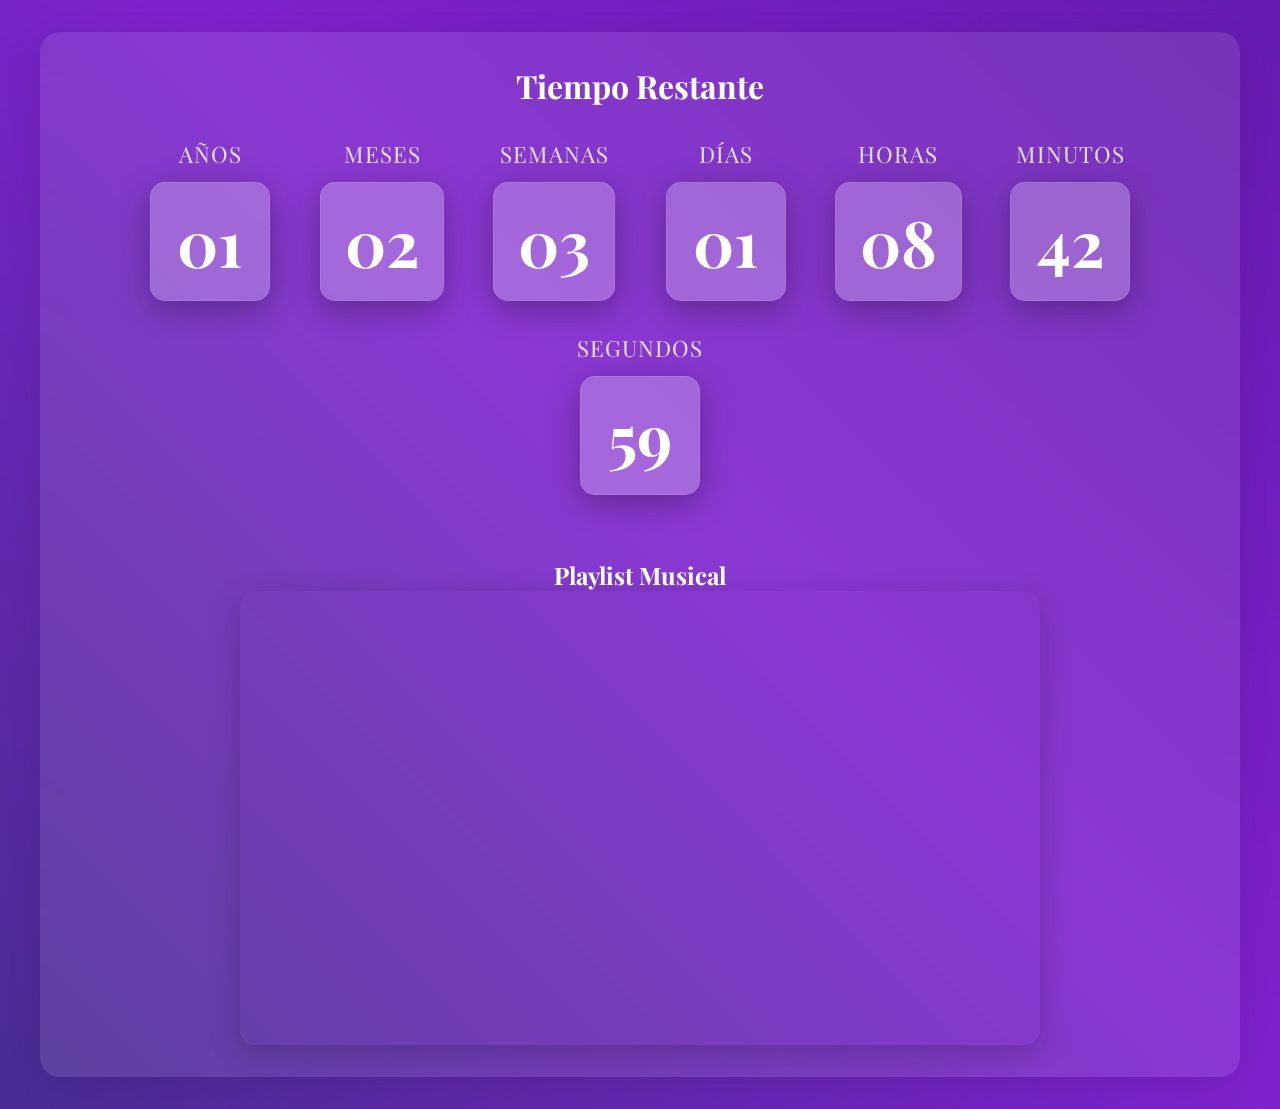
<file: index.html>
<!DOCTYPE html>
<html lang="es">
<head>
  <meta charset="UTF-8">
  <meta name="viewport" content="width=device-width, initial-scale=1.0">
  <title>Contador Regresivo - 16 de Octubre 2027</title>
  <link href="https://fonts.googleapis.com/css2?family=Playfair+Display:wght@400;700&display=swap" rel="stylesheet">
  <link rel="stylesheet" href="style.css">
</head>
<body>
  <div class="container">
    <!-- Sección del contador regresivo -->
    <section id="countdown-section">
      <h1>Tiempo Restante</h1>
      <div id="final-message" class="hidden">¡El Tiempo ha Llegado!</div>
      
      <div id="countdown-container">
        <div class="time-unit">
          <span class="time-label">Años</span>
          <span id="years" class="time-value">0</span>
        </div>
        <div class="time-unit">
          <span class="time-label">Meses</span>
          <span id="months" class="time-value">0</span>
        </div>
        <div class="time-unit">
          <span class="time-label">Semanas</span>
          <span id="weeks" class="time-value">0</span>
        </div>
        <div class="time-unit">
          <span class="time-label">Días</span>
          <span id="days" class="time-value">0</span>
        </div>
        <div class="time-unit">
          <span class="time-label">Horas</span>
          <span id="hours" class="time-value">0</span>
        </div>
        <div class="time-unit">
          <span class="time-label">Minutos</span>
          <span id="minutes" class="time-value">0</span>
        </div>
        <div class="time-unit">
          <span class="time-label">Segundos</span>
          <span id="seconds" class="time-value">0</span>
        </div>
      </div>
    </section>

    <!-- Nueva sección para la playlist de YouTube Music -->
    <section id="playlist-section">
      <h2>Playlist Musical</h2>
      <div class="playlist-container">
        <iframe src="https://www.youtube.com/watch?v=m7uiaakuLpQ&list=PLDbeoZ57LM7uaUlAboUhaAgtGSbR5FQmS" 
                title="YouTube Music Playlist" 
                frameborder="0" 
                allow="accelerometer; autoplay; clipboard-write; encrypted-media; gyroscope; picture-in-picture" 
                allowfullscreen>
        </iframe>
      </div>
    </section>
  </div>

  <!-- Añadido el script de Lovable -->
  <script src="https://cdn.gpteng.co/gptengineer.js" type="module"></script>
  <script src="script.js"></script>
</body>
</html>
</file>
<file: style.css>
/* Estilos globales */
* {
  margin: 0;
  padding: 0;
  box-sizing: border-box;
}

body {
  font-family: 'Playfair Display', serif;
  background: linear-gradient(45deg, #1a365d, #7e22ce, #4a148c);
  background-size: 200% 200%;
  color: #ffffff;
  min-height: 100vh;
  padding: 2rem;
  text-align: center;
  animation: gradientBG 15s ease infinite;
}

@keyframes gradientBG {
  0% { background-position: 0% 50%; }
  50% { background-position: 100% 50%; }
  100% { background-position: 0% 50%; }
}

/* Navegación */
.navigation {
  background: rgba(255, 255, 255, 0.1);
  backdrop-filter: blur(10px);
  padding: 1rem;
  border-radius: 15px;
  margin-bottom: 2rem;
  display: flex;
  justify-content: center;
  gap: 1rem;
  flex-wrap: wrap;
}

.nav-link {
  color: white;
  text-decoration: none;
  padding: 0.5rem 1rem;
  border-radius: 8px;
  transition: all 0.3s ease;
}

.nav-link:hover, .nav-link.active {
  background: rgba(255, 255, 255, 0.2);
  transform: translateY(-2px);
}

.container {
  max-width: 1200px;
  margin: 0 auto;
  padding: 2rem;
  background: rgba(255, 255, 255, 0.1);
  backdrop-filter: blur(10px);
  border-radius: 20px;
  box-shadow: 0 8px 32px rgba(0, 0, 0, 0.1);
}

/* Estilos para el contador */
#countdown-section {
  margin-bottom: 4rem;
}

#countdown-container {
  display: flex;
  flex-wrap: wrap;
  justify-content: center;
  gap: 2rem;
  margin: 2rem auto;
}

.time-unit {
  display: flex;
  flex-direction: column;
  align-items: center;
  min-width: 140px;
}

.time-label {
  font-size: 1.4rem;
  margin-bottom: 0.8rem;
  color: #e0e0e0;
  text-transform: uppercase;
  letter-spacing: 1px;
}

.time-value {
  font-size: 4rem;
  font-weight: 700;
  background: rgba(255, 255, 255, 0.15);
  border-radius: 15px;
  padding: 1rem 1.5rem;
  min-width: 120px;
  display: inline-block;
  box-shadow: 0 8px 32px rgba(0, 0, 0, 0.3);
  backdrop-filter: blur(4px);
  border: 1px solid rgba(255, 255, 255, 0.1);
  transition: transform 0.3s ease;
}

/* Mensaje final */
#final-message {
  font-size: 3.5rem;
  font-weight: 700;
  color: #ffd700;
  text-shadow: 0 0 10px rgba(255, 215, 0, 0.7);
  margin: 2rem 0;
  animation: pulse 2s infinite;
}

.hidden {
  display: none !important;
}

/* Estilos para poemas */
.poem-container {
  text-align: center;
}

.poem-content {
  background: rgba(255, 255, 255, 0.1);
  border-radius: 15px;
  padding: 3rem;
  margin: 2rem auto;
  max-width: 800px;
  white-space: pre-line;
  line-height: 2;
  font-size: 1.2rem;
  box-shadow: 0 8px 32px rgba(0, 0, 0, 0.1);
}

/* Estilos para videos */
.video-container {
  margin-top: 3rem;
}

.video-container h3 {
  margin-bottom: 1.5rem;
  font-size: 1.8rem;
  color: #e0e0e0;
}

.video-container iframe {
  max-width: 100%;
  border-radius: 15px;
  box-shadow: 0 8px 32px rgba(0, 0, 0, 0.2);
}

/* Playlist section */
#playlist-section {
  margin-top: 4rem;
}

.playlist-container {
  max-width: 800px;
  margin: 0 auto;
  border-radius: 15px;
  overflow: hidden;
  box-shadow: 0 8px 32px rgba(0, 0, 0, 0.2);
}

.playlist-container iframe {
  width: 100%;
  height: 450px;
  border: none;
}

/* Animaciones */
@keyframes pulse {
  0% { transform: scale(1); }
  50% { transform: scale(1.05); }
  100% { transform: scale(1); }
}

/* Estilos responsivos */
@media (max-width: 768px) {
  body {
    padding: 1rem;
  }

  .container {
    padding: 1rem;
  }

  .time-unit {
    min-width: 100px;
  }

  .time-value {
    font-size: 3rem;
    padding: 0.8rem 1rem;
  }

  .poem-content {
    padding: 2rem;
    font-size: 1.1rem;
  }

  .video-container iframe {
    height: 350px;
  }
}

@media (max-width: 480px) {
  .navigation {
    padding: 0.5rem;
  }

  .nav-link {
    padding: 0.4rem 0.8rem;
    font-size: 0.9rem;
  }

  .time-unit {
    min-width: 80px;
  }

  .time-value {
    font-size: 2.5rem;
    padding: 0.5rem 0.8rem;
  }

  .poem-content {
    padding: 1.5rem;
    font-size: 1rem;
  }

  .video-container iframe {
    height: 250px;
  }
}
</file>
